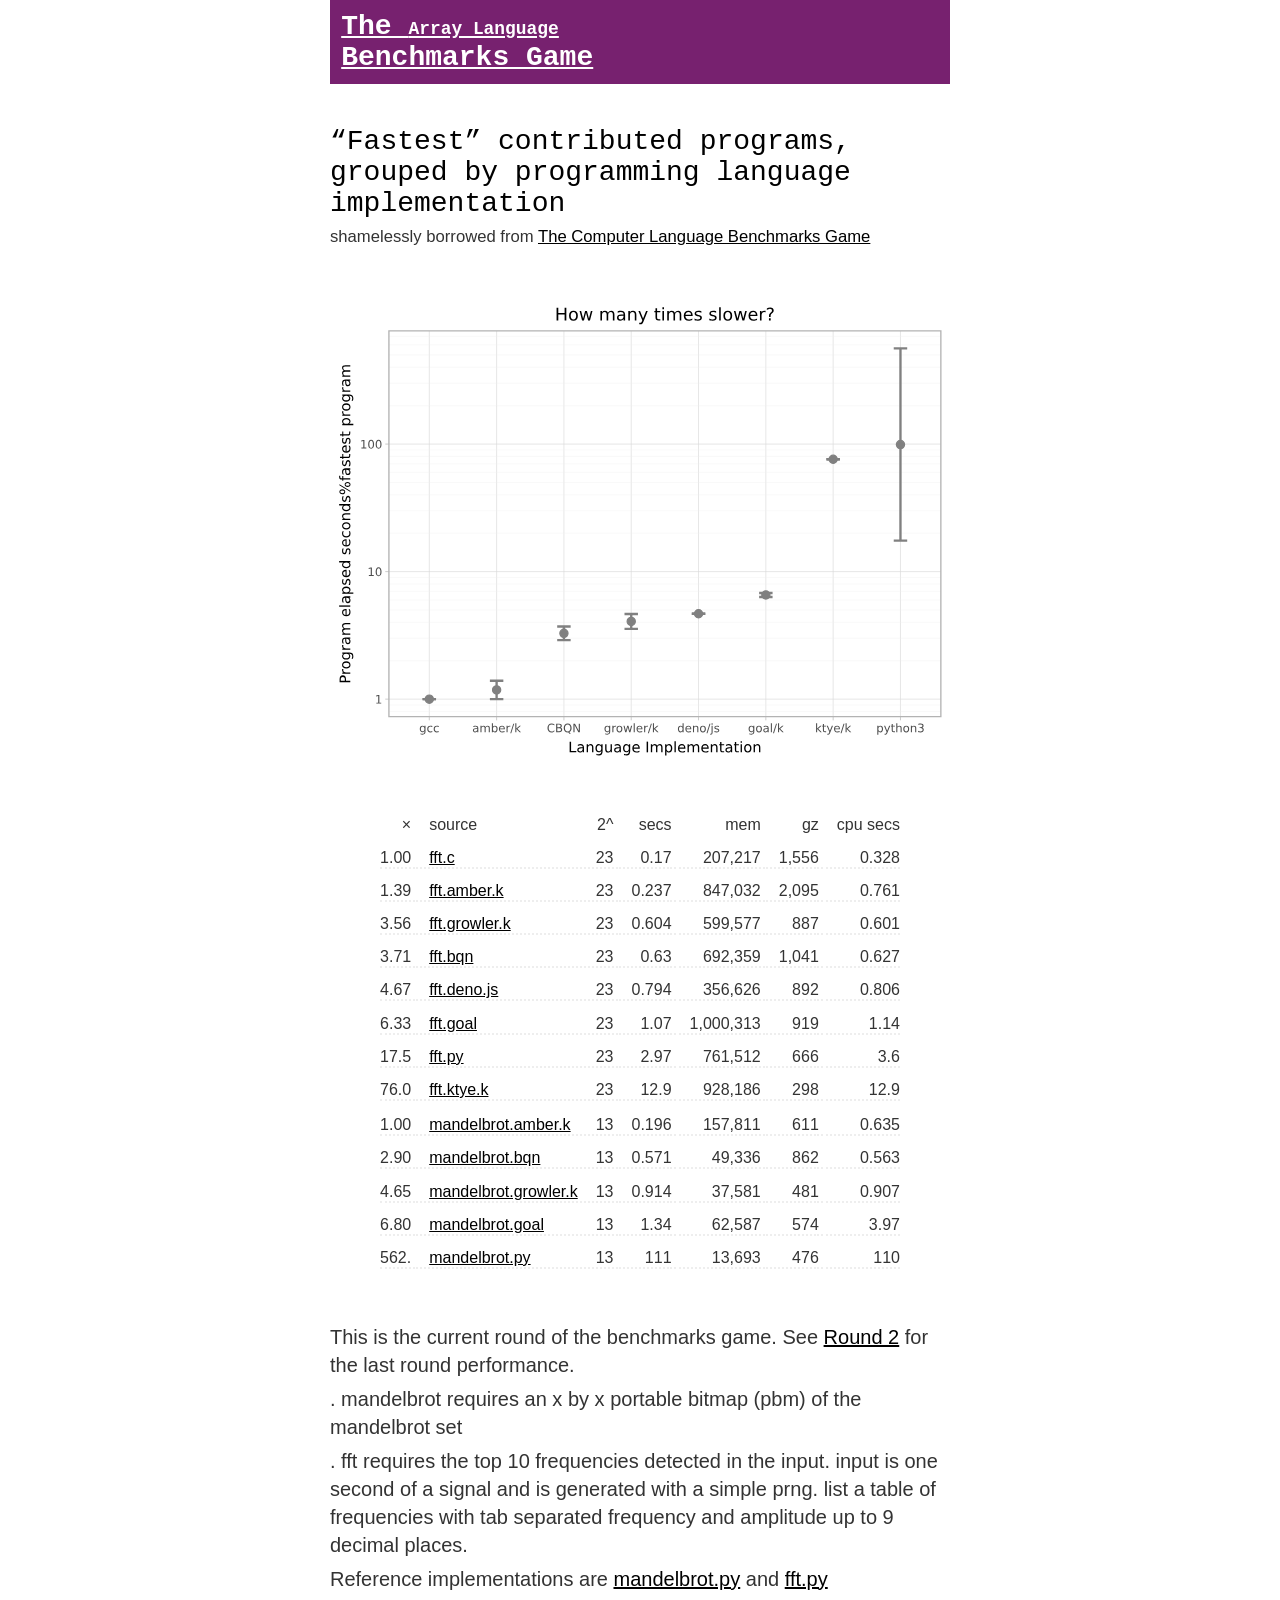
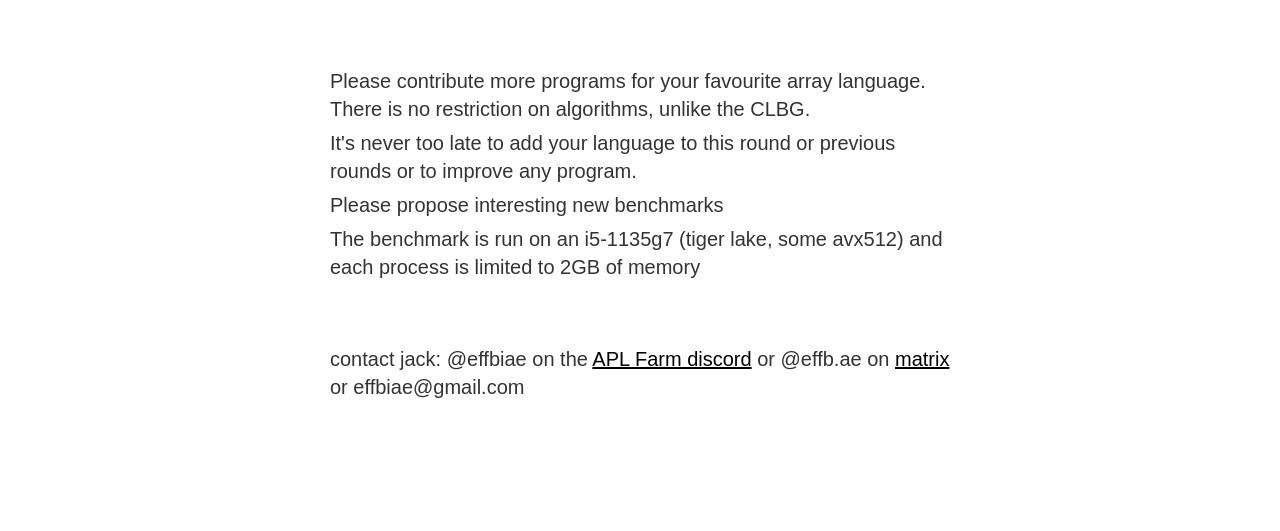
<file: index.html>
<html><head><title>benchmarking array languages</title><link rel=stylesheet href=page.css></head>
<header>
  <h3><a href="index.html">The&nbsp;<small>Array&nbsp;Language</small><br>Benchmarks&nbsp;Game</a></h3>
</header>
<article>
  <h1><q>Fastest</q> contributed programs, grouped by programming language implementation</h1>
  <div>
    <p><small>shamelessly borrowed from <a href='https://benchmarksgame-team.pages.debian.net/benchmarksgame/'>The Computer Language Benchmarks Game</a></small>

    <p id="chart-fastest-elapsed"><img src="index.svg" alt="Benchmark program elapsed seconds compared to the fastest for selected programming language implementations." title="">
    <section><table><tr><th>&#215; <th>source <th>2^ <th>secs <th>mem <th>gz <th>cpu secs</tr><tr><tr><td>1.00 <td><a href="https://github.com/effbiae/bench/blob/master/s/fft/fft.c">fft.c</a> <td>23 <td>0.17 <td>207,217
       <td>1,556           <td>0.328</tr><tr><td>1.39 <td><a href="https://github.com/effbiae/bench/blob/master/s/fft/fft.amber.k">fft.amber.k</a> <td>23 <td>0.237 <td>847,032
       <td>2,095           <td>0.761</tr><tr><td>3.56 <td><a href="https://github.com/effbiae/bench/blob/master/s/fft/fft.growler.k">fft.growler.k</a> <td>23 <td>0.604 <td>599,577
       <td>887           <td>0.601</tr><tr><td>3.71 <td><a href="https://github.com/effbiae/bench/blob/master/s/fft/fft.bqn">fft.bqn</a> <td>23 <td>0.63 <td>692,359
       <td>1,041           <td>0.627</tr><tr><td>4.67 <td><a href="https://github.com/effbiae/bench/blob/master/s/fft/fft.deno.js">fft.deno.js</a> <td>23 <td>0.794 <td>356,626
       <td>892           <td>0.806</tr><tr><td>6.33 <td><a href="https://github.com/effbiae/bench/blob/master/s/fft/fft.goal">fft.goal</a> <td>23 <td>1.07 <td>1,000,313
       <td>919           <td>1.14</tr><tr><td>17.5 <td><a href="https://github.com/effbiae/bench/blob/master/s/fft/fft.py">fft.py</a> <td>23 <td>2.97 <td>761,512
       <td>666           <td>3.6</tr><tr><td>76.0 <td><a href="https://github.com/effbiae/bench/blob/master/s/fft/fft.ktye.k">fft.ktye.k</a> <td>23 <td>12.9 <td>928,186
       <td>298           <td>12.9</tr><tr></tr><tr><td>1.00 <td><a href="https://github.com/effbiae/bench/blob/master/s/mandelbrot/mandelbrot.amber.k">mandelbrot.amber.k</a> <td>13 <td>0.196 <td>157,811
       <td>611           <td>0.635</tr><tr><td>2.90 <td><a href="https://github.com/effbiae/bench/blob/master/s/mandelbrot/mandelbrot.bqn">mandelbrot.bqn</a> <td>13 <td>0.571 <td>49,336
       <td>862           <td>0.563</tr><tr><td>4.65 <td><a href="https://github.com/effbiae/bench/blob/master/s/mandelbrot/mandelbrot.growler.k">mandelbrot.growler.k</a> <td>13 <td>0.914 <td>37,581
       <td>481           <td>0.907</tr><tr><td>6.80 <td><a href="https://github.com/effbiae/bench/blob/master/s/mandelbrot/mandelbrot.goal">mandelbrot.goal</a> <td>13 <td>1.34 <td>62,587
       <td>574           <td>3.97</tr><tr><td>562. <td><a href="https://github.com/effbiae/bench/blob/master/s/mandelbrot/mandelbrot.py">mandelbrot.py</a> <td>13 <td>111 <td>13,693
       <td>476           <td>110</tr><tr></tr></table></section>

    <p>This is the current round of the benchmarks game.  See <a href=r2.html>Round 2</a> for the last round performance.
    <p> . mandelbrot requires an x by x portable bitmap (pbm) of the mandelbrot set
    <p> . fft requires the top 10 frequencies detected in the input. input is one second of a signal and is generated with a simple prng.
          list a table of frequencies with tab separated frequency and amplitude up to 9 decimal places.
    <p>Reference implementations are
        <a href=https://github.com/effbiae/bench/blob/master/s/ref/mandelbrot.py>mandelbrot.py</a> and
        <a href=https://github.com/effbiae/bench/blob/master/s/ref/fft.py>fft.py</a>


    <p>&nbsp;<p>&nbsp;
    <p>Please contribute more programs for your favourite array language.
       There is no restriction on algorithms, unlike the CLBG.
    <p>It's never too late to add your language to this round or previous rounds or to improve any program.
    <p>Please propose interesting new benchmarks
    <p>The benchmark is run on an i5-1135g7 (tiger lake, some avx512) and each process is limited to 2GB of memory
  </div>
</article>
<footer>
    <p>contact jack: @effbiae on the  <a href="https://discord.gg/uCNMrN9Hv">APL Farm discord</a> or @effb.ae on <a href=https://matrix.to/#/@effb.ae:matrix.org>matrix</a> or effbiae@gmail.com
    <p><br>&nbsp;
</footer>

</html>
</file>
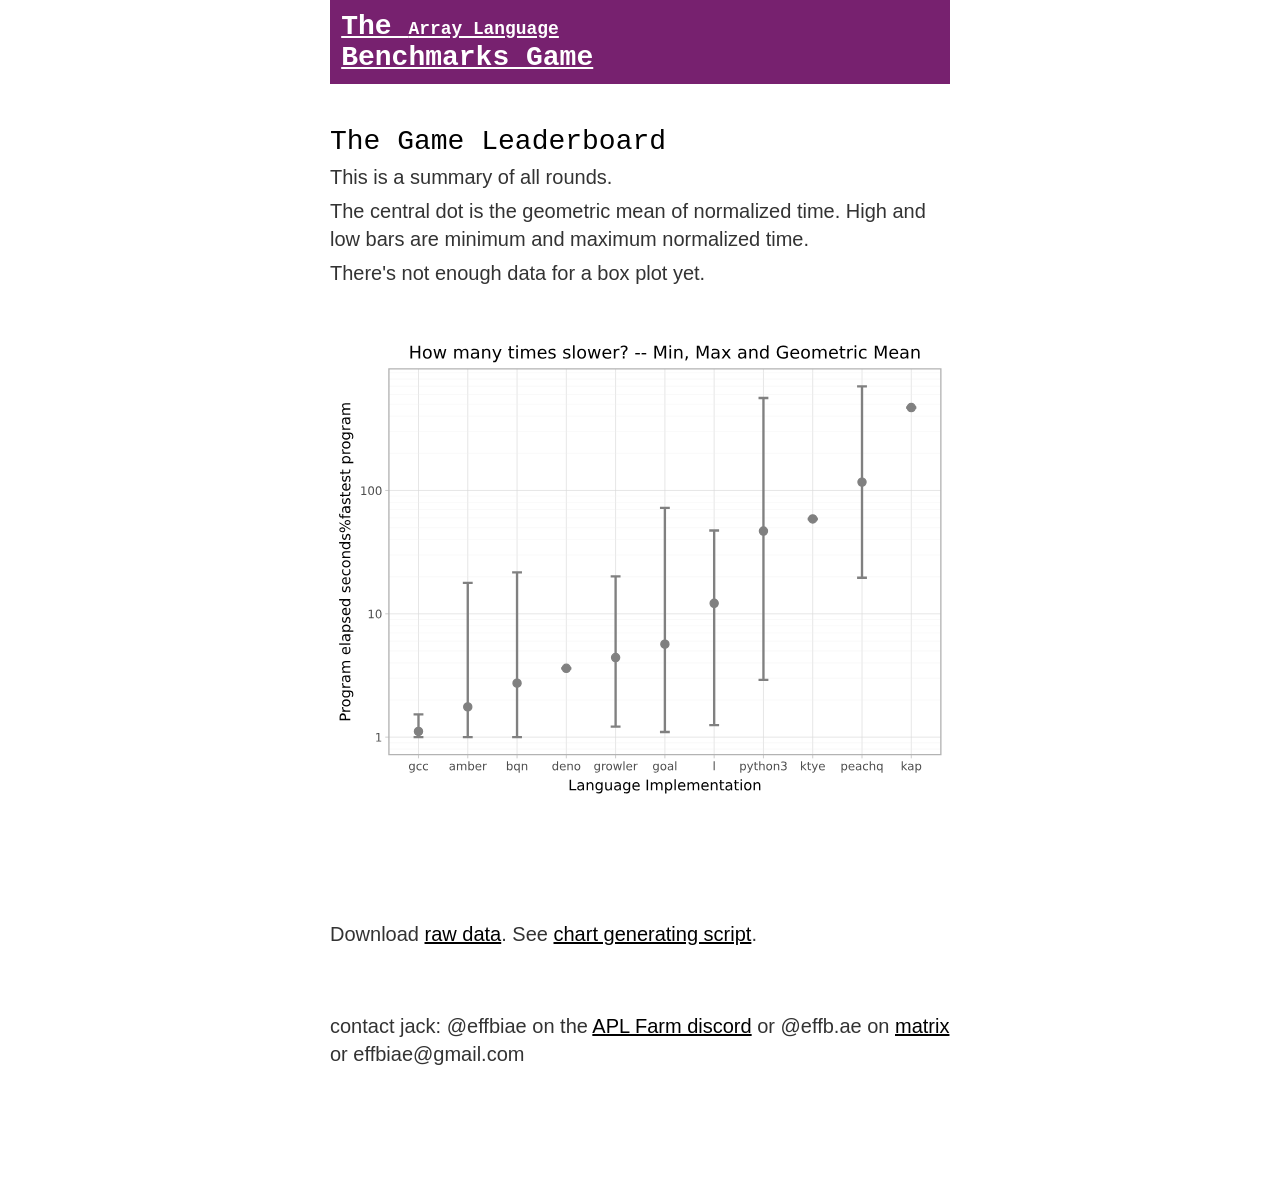
<file: lead.html>
<html><head><title>benchmarking array languages: leaderboard</title><link rel=stylesheet href=page.css></head>
<header>
  <h3><a href="index.html">The&nbsp;<small>Array&nbsp;Language</small><br>Benchmarks&nbsp;Game</a></h3>
</header>
<article>
  <h1>The Game Leaderboard</h1>
  <p>This is a summary of all rounds.
  <p>The central dot is the geometric mean of normalized time. High and low bars are minimum and maximum normalized time.
  <p>There's not enough data for a box plot yet.
  <div>
    <p id="chart-fastest-elapsed"><img src="lead.svg" alt="Benchmark program elapsed seconds compared to the fastest for selected programming language implementations." title="">

    <p>&nbsp;<p>&nbsp;
    <p>Download <a href=all.csv>raw data</a>. See
                <a href=https://github.com/effbiae/bench/blob/master/lead>chart generating script</a>.
  </div>
</article>
<footer>
    <p>contact jack: @effbiae on the  <a href="https://discord.gg/uCNMrN9Hv">APL Farm discord</a> or @effb.ae on <a href=https://matrix.to/#/@effb.ae:matrix.org>matrix</a> or effbiae@gmail.com
    <p><br>&nbsp;
</footer>

</html>
</file>
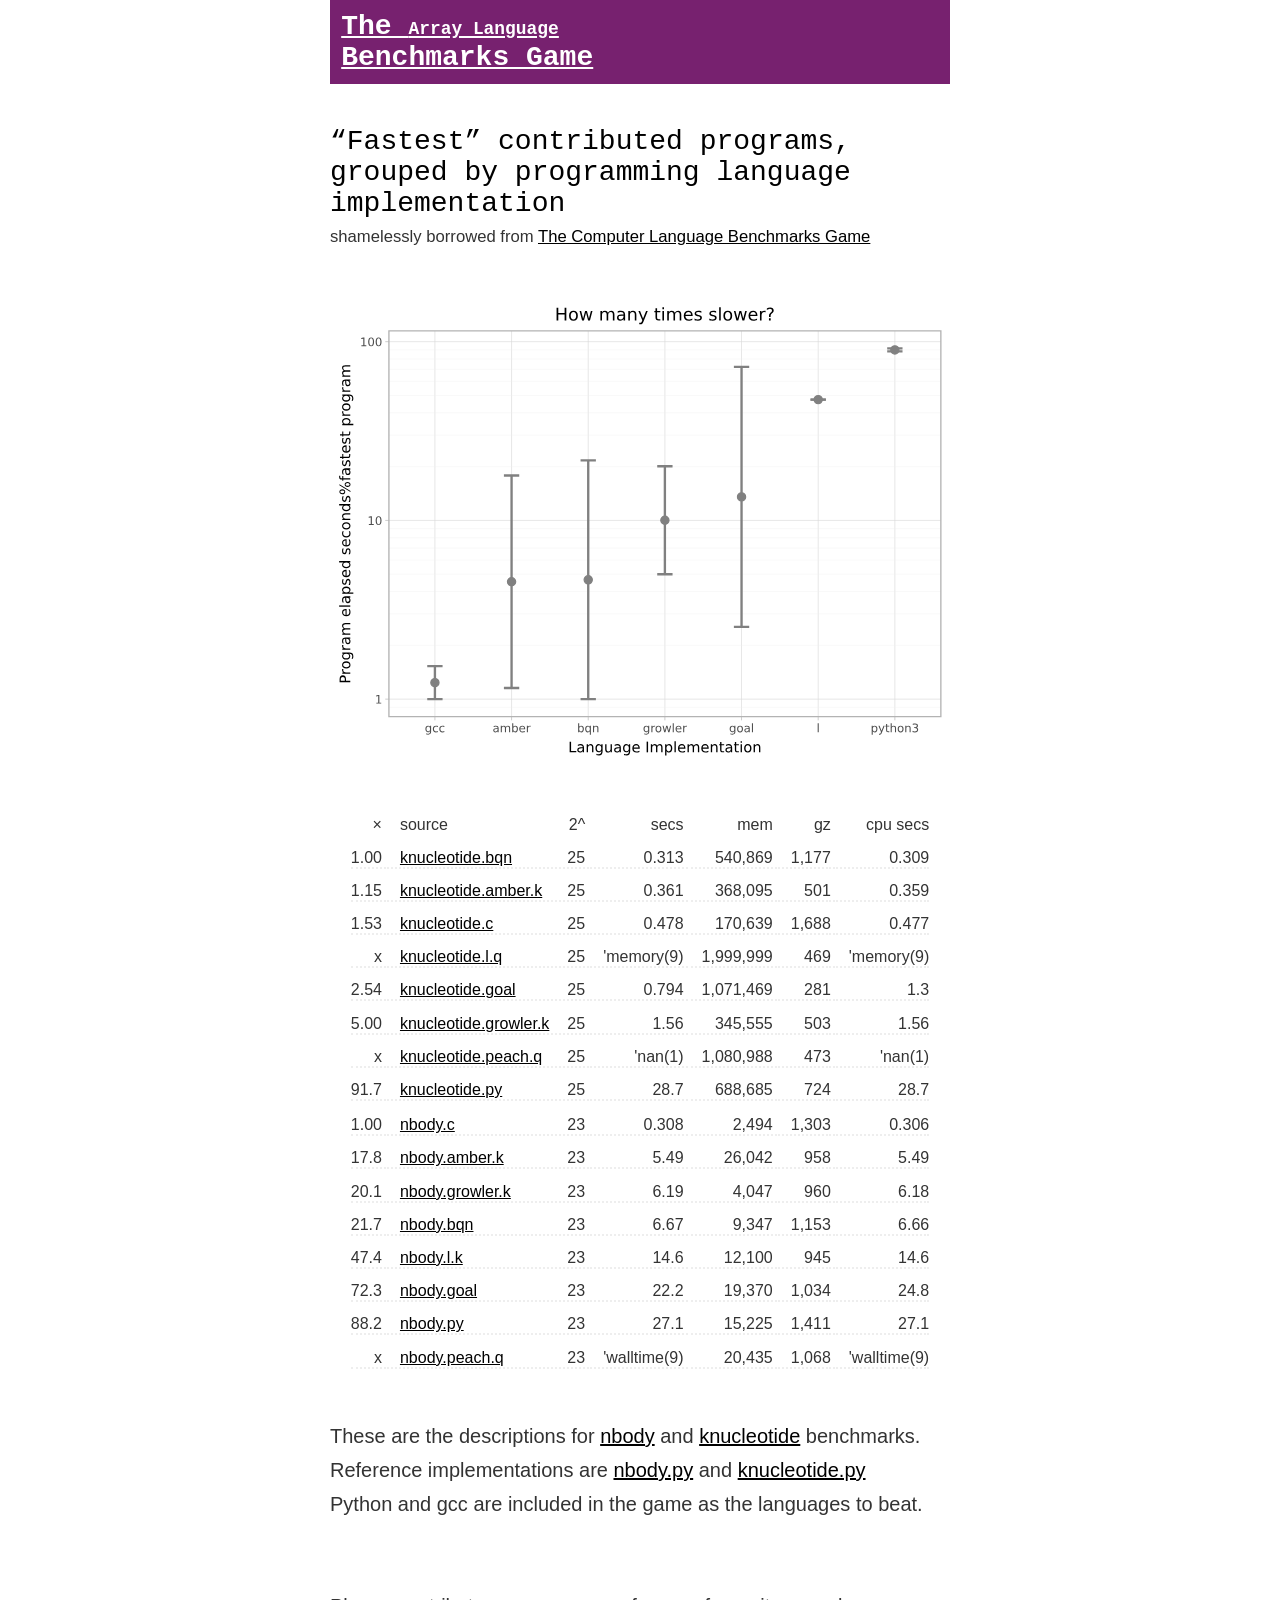
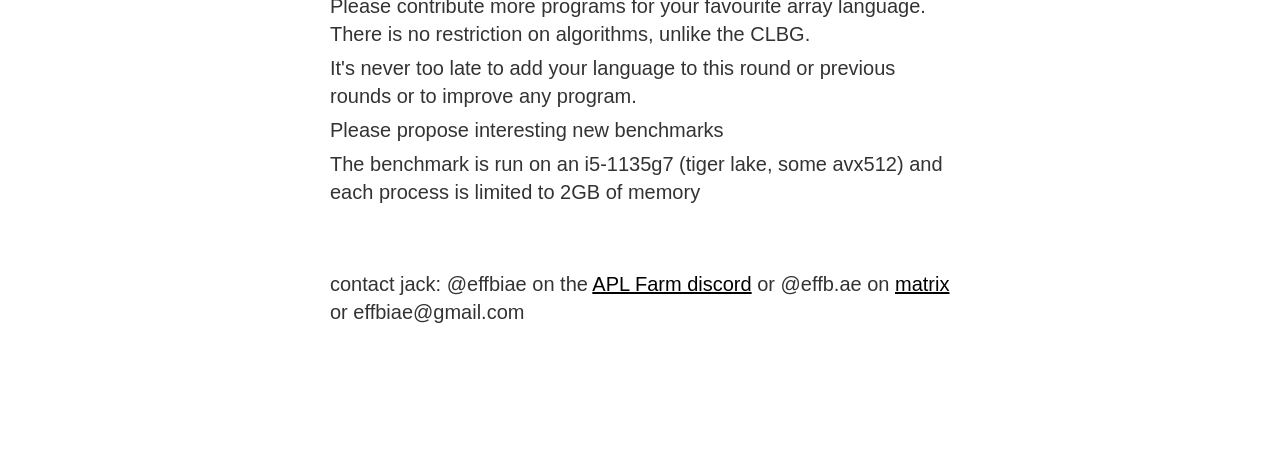
<file: r1.html>
<html><head><title>benchmarking array languages</title><link rel=stylesheet href=page.css></head>
<header>
  <h3><a href="index.html">The&nbsp;<small>Array&nbsp;Language</small><br>Benchmarks&nbsp;Game</a></h3>
</header>
<article>
  <h1><q>Fastest</q> contributed programs, grouped by programming language implementation</h1>
  <div>
    <p><small>shamelessly borrowed from <a href='https://benchmarksgame-team.pages.debian.net/benchmarksgame/'>The Computer Language Benchmarks Game</a></small>

    <p id="chart-fastest-elapsed"><img src="r1.svg" alt="Benchmark program elapsed seconds compared to the fastest for selected programming language implementations." title="">
    <section><table><tr><th>&#215; <th>source <th>2^ <th>secs <th>mem <th>gz <th>cpu secs</tr><tr><tr><td>1.00 <td><a href="https://github.com/effbiae/bench/blob/master/s/knucleotide/knucleotide.bqn">knucleotide.bqn</a> <td>25 <td>0.313 <td>540,869
       <td>1,177           <td>0.309</tr><tr><td>1.15 <td><a href="https://github.com/effbiae/bench/blob/master/s/knucleotide/knucleotide.amber.k">knucleotide.amber.k</a> <td>25 <td>0.361 <td>368,095
       <td>501           <td>0.359</tr><tr><td>1.53 <td><a href="https://github.com/effbiae/bench/blob/master/s/knucleotide/knucleotide.c">knucleotide.c</a> <td>25 <td>0.478 <td>170,639
       <td>1,688           <td>0.477</tr><tr><td>x                <td><a href="https://github.com/effbiae/bench/blob/master/s/knucleotide/knucleotide.l.q">knucleotide.l.q</a> <td>25 <td>'memory(9)           <td>1,999,999
       <td>469           <td>'memory(9)</tr><tr><td>2.54 <td><a href="https://github.com/effbiae/bench/blob/master/s/knucleotide/knucleotide.goal">knucleotide.goal</a> <td>25 <td>0.794 <td>1,071,469
       <td>281           <td>1.3</tr><tr><td>5.00 <td><a href="https://github.com/effbiae/bench/blob/master/s/knucleotide/knucleotide.growler.k">knucleotide.growler.k</a> <td>25 <td>1.56 <td>345,555
       <td>503           <td>1.56</tr><tr><td>x                <td><a href="https://github.com/effbiae/bench/blob/master/s/knucleotide/knucleotide.peach.q">knucleotide.peach.q</a> <td>25 <td>'nan(1)           <td>1,080,988
       <td>473           <td>'nan(1)</tr><tr><td>91.7 <td><a href="https://github.com/effbiae/bench/blob/master/s/knucleotide/knucleotide.py">knucleotide.py</a> <td>25 <td>28.7 <td>688,685
       <td>724           <td>28.7</tr><tr></tr><tr><td>1.00 <td><a href="https://github.com/effbiae/bench/blob/master/s/nbody/nbody.c">nbody.c</a> <td>23 <td>0.308 <td>2,494
       <td>1,303           <td>0.306</tr><tr><td>17.8 <td><a href="https://github.com/effbiae/bench/blob/master/s/nbody/nbody.amber.k">nbody.amber.k</a> <td>23 <td>5.49 <td>26,042
       <td>958           <td>5.49</tr><tr><td>20.1 <td><a href="https://github.com/effbiae/bench/blob/master/s/nbody/nbody.growler.k">nbody.growler.k</a> <td>23 <td>6.19 <td>4,047
       <td>960           <td>6.18</tr><tr><td>21.7 <td><a href="https://github.com/effbiae/bench/blob/master/s/nbody/nbody.bqn">nbody.bqn</a> <td>23 <td>6.67 <td>9,347
       <td>1,153           <td>6.66</tr><tr><td>47.4 <td><a href="https://github.com/effbiae/bench/blob/master/s/nbody/nbody.l.k">nbody.l.k</a> <td>23 <td>14.6 <td>12,100
       <td>945           <td>14.6</tr><tr><td>72.3 <td><a href="https://github.com/effbiae/bench/blob/master/s/nbody/nbody.goal">nbody.goal</a> <td>23 <td>22.2 <td>19,370
       <td>1,034           <td>24.8</tr><tr><td>88.2 <td><a href="https://github.com/effbiae/bench/blob/master/s/nbody/nbody.py">nbody.py</a> <td>23 <td>27.1 <td>15,225
       <td>1,411           <td>27.1</tr><tr><td>x                <td><a href="https://github.com/effbiae/bench/blob/master/s/nbody/nbody.peach.q">nbody.peach.q</a> <td>23 <td>'walltime(9)           <td>20,435
       <td>1,068           <td>'walltime(9)</tr><tr></tr></table></section>

        <p>These are the descriptions for
       <a href=https://benchmarksgame-team.pages.debian.net/benchmarksgame/description/nbody.html#nbody">nbody</a> and
       <a href=https://benchmarksgame-team.pages.debian.net/benchmarksgame/description/knucleotide.html#knucleotide>knucleotide</a> benchmarks.
    <p>Reference implementations are
        <a href=https://benchmarksgame-team.pages.debian.net/benchmarksgame/program/nbody-python3-8.html>nbody.py</a> and
        <a href=https://benchmarksgame-team.pages.debian.net/benchmarksgame/program/knucleotide-python3-1.html>knucleotide.py</a>
    <p>Python and gcc are included in the game as the languages to beat.
    

    <p>&nbsp;<p>&nbsp;
    <p>Please contribute more programs for your favourite array language.
       There is no restriction on algorithms, unlike the CLBG.
    <p>It's never too late to add your language to this round or previous rounds or to improve any program.
    <p>Please propose interesting new benchmarks
    <p>The benchmark is run on an i5-1135g7 (tiger lake, some avx512) and each process is limited to 2GB of memory
  </div>
</article>
<footer>
    <p>contact jack: @effbiae on the  <a href="https://discord.gg/uCNMrN9Hv">APL Farm discord</a> or @effb.ae on <a href=https://matrix.to/#/@effb.ae:matrix.org>matrix</a> or effbiae@gmail.com
    <p><br>&nbsp;
</footer>

</html>
</file>
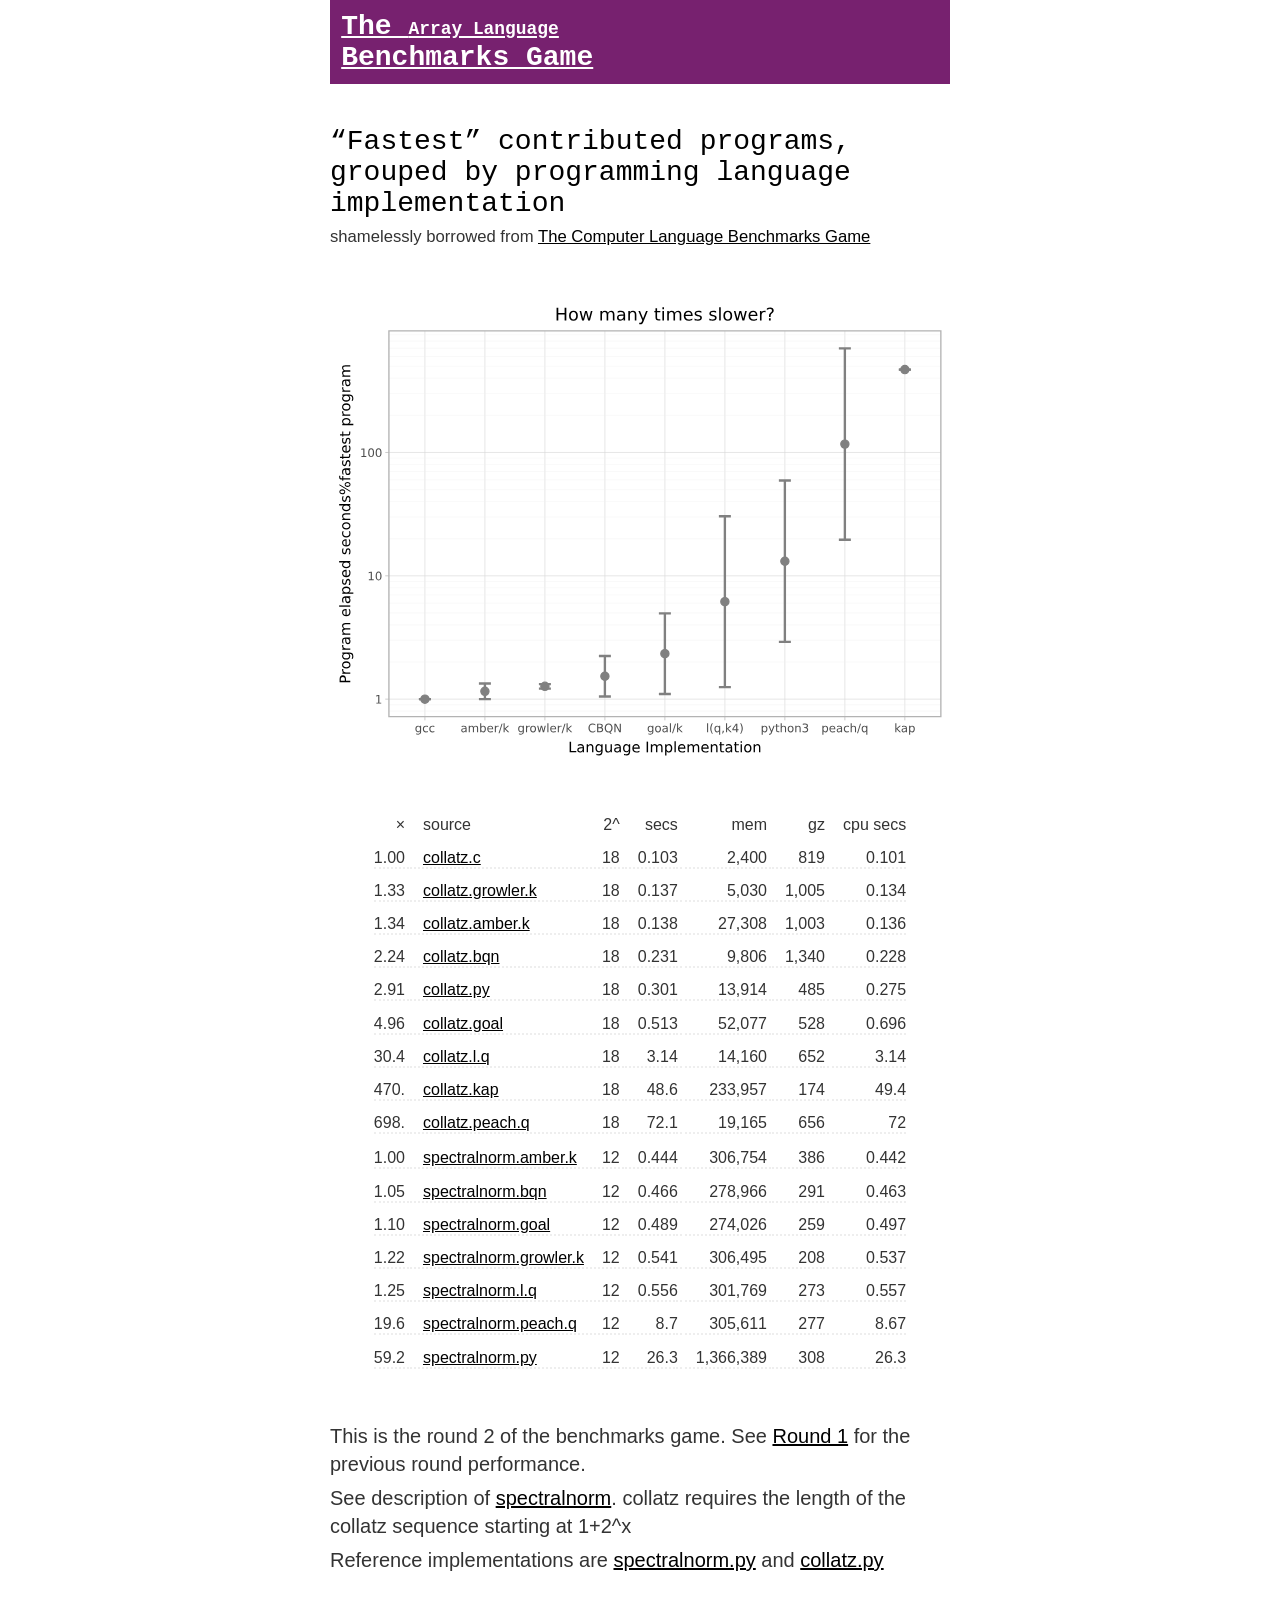
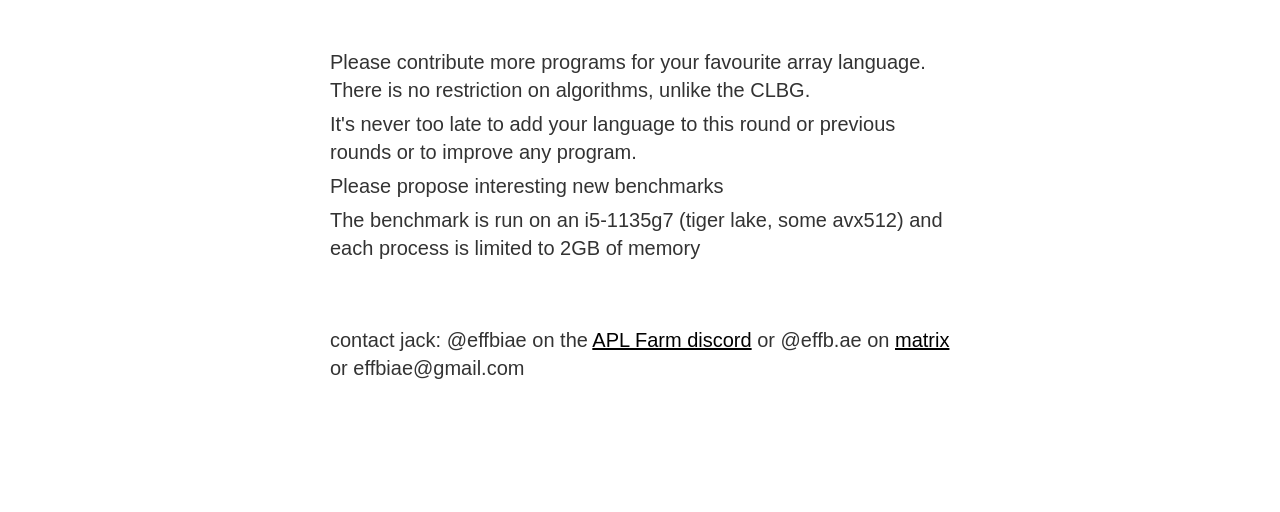
<file: r2.html>
<html><head><title>benchmarking array languages</title><link rel=stylesheet href=page.css></head>
<header>
  <h3><a href="index.html">The&nbsp;<small>Array&nbsp;Language</small><br>Benchmarks&nbsp;Game</a></h3>
</header>
<article>
  <h1><q>Fastest</q> contributed programs, grouped by programming language implementation</h1>
  <div>
    <p><small>shamelessly borrowed from <a href='https://benchmarksgame-team.pages.debian.net/benchmarksgame/'>The Computer Language Benchmarks Game</a></small>

    <p id="chart-fastest-elapsed"><img src="r2.svg" alt="Benchmark program elapsed seconds compared to the fastest for selected programming language implementations." title="">
    <section><table><tr><th>&#215; <th>source <th>2^ <th>secs <th>mem <th>gz <th>cpu secs</tr><tr><tr><td>1.00 <td><a href="https://github.com/effbiae/bench/blob/master/s/collatz/collatz.c">collatz.c</a> <td>18 <td>0.103 <td>2,400
       <td>819           <td>0.101</tr><tr><td>1.33 <td><a href="https://github.com/effbiae/bench/blob/master/s/collatz/collatz.growler.k">collatz.growler.k</a> <td>18 <td>0.137 <td>5,030
       <td>1,005           <td>0.134</tr><tr><td>1.34 <td><a href="https://github.com/effbiae/bench/blob/master/s/collatz/collatz.amber.k">collatz.amber.k</a> <td>18 <td>0.138 <td>27,308
       <td>1,003           <td>0.136</tr><tr><td>2.24 <td><a href="https://github.com/effbiae/bench/blob/master/s/collatz/collatz.bqn">collatz.bqn</a> <td>18 <td>0.231 <td>9,806
       <td>1,340           <td>0.228</tr><tr><td>2.91 <td><a href="https://github.com/effbiae/bench/blob/master/s/collatz/collatz.py">collatz.py</a> <td>18 <td>0.301 <td>13,914
       <td>485           <td>0.275</tr><tr><td>4.96 <td><a href="https://github.com/effbiae/bench/blob/master/s/collatz/collatz.goal">collatz.goal</a> <td>18 <td>0.513 <td>52,077
       <td>528           <td>0.696</tr><tr><td>30.4 <td><a href="https://github.com/effbiae/bench/blob/master/s/collatz/collatz.l.q">collatz.l.q</a> <td>18 <td>3.14 <td>14,160
       <td>652           <td>3.14</tr><tr><td>470. <td><a href="https://github.com/effbiae/bench/blob/master/s/collatz/collatz.kap">collatz.kap</a> <td>18 <td>48.6 <td>233,957
       <td>174           <td>49.4</tr><tr><td>698. <td><a href="https://github.com/effbiae/bench/blob/master/s/collatz/collatz.peach.q">collatz.peach.q</a> <td>18 <td>72.1 <td>19,165
       <td>656           <td>72</tr><tr></tr><tr><td>1.00 <td><a href="https://github.com/effbiae/bench/blob/master/s/spectralnorm/spectralnorm.amber.k">spectralnorm.amber.k</a> <td>12 <td>0.444 <td>306,754
       <td>386           <td>0.442</tr><tr><td>1.05 <td><a href="https://github.com/effbiae/bench/blob/master/s/spectralnorm/spectralnorm.bqn">spectralnorm.bqn</a> <td>12 <td>0.466 <td>278,966
       <td>291           <td>0.463</tr><tr><td>1.10 <td><a href="https://github.com/effbiae/bench/blob/master/s/spectralnorm/spectralnorm.goal">spectralnorm.goal</a> <td>12 <td>0.489 <td>274,026
       <td>259           <td>0.497</tr><tr><td>1.22 <td><a href="https://github.com/effbiae/bench/blob/master/s/spectralnorm/spectralnorm.growler.k">spectralnorm.growler.k</a> <td>12 <td>0.541 <td>306,495
       <td>208           <td>0.537</tr><tr><td>1.25 <td><a href="https://github.com/effbiae/bench/blob/master/s/spectralnorm/spectralnorm.l.q">spectralnorm.l.q</a> <td>12 <td>0.556 <td>301,769
       <td>273           <td>0.557</tr><tr><td>19.6 <td><a href="https://github.com/effbiae/bench/blob/master/s/spectralnorm/spectralnorm.peach.q">spectralnorm.peach.q</a> <td>12 <td>8.7 <td>305,611
       <td>277           <td>8.67</tr><tr><td>59.2 <td><a href="https://github.com/effbiae/bench/blob/master/s/spectralnorm/spectralnorm.py">spectralnorm.py</a> <td>12 <td>26.3 <td>1,366,389
       <td>308           <td>26.3</tr><tr></tr></table></section>

    <p>This is the round 2 of the benchmarks game.  See <a href=r1.html>Round 1</a> for the previous round performance.
    <p>See description of
        <a href=https://benchmarksgame-team.pages.debian.net/benchmarksgame/description/spectralnorm.html#spectralnorm">spectralnorm</a>. collatz requires the length of the collatz sequence starting at 1+2^x
    <p>Reference implementations are
        <a href=https://benchmarksgame-team.pages.debian.net/benchmarksgame/program/spectralnorm-python3-8.html>spectralnorm.py</a> and
        <a href=https://github.com/effbiae/bench/blob/master/s/ref/collatz.py>collatz.py</a>
    

    <p>&nbsp;<p>&nbsp;
    <p>Please contribute more programs for your favourite array language.
       There is no restriction on algorithms, unlike the CLBG.
    <p>It's never too late to add your language to this round or previous rounds or to improve any program.
    <p>Please propose interesting new benchmarks
    <p>The benchmark is run on an i5-1135g7 (tiger lake, some avx512) and each process is limited to 2GB of memory
  </div>
</article>
<footer>
    <p>contact jack: @effbiae on the  <a href="https://discord.gg/uCNMrN9Hv">APL Farm discord</a> or @effb.ae on <a href=https://matrix.to/#/@effb.ae:matrix.org>matrix</a> or effbiae@gmail.com
    <p><br>&nbsp;
</footer>

</html>
</file>
